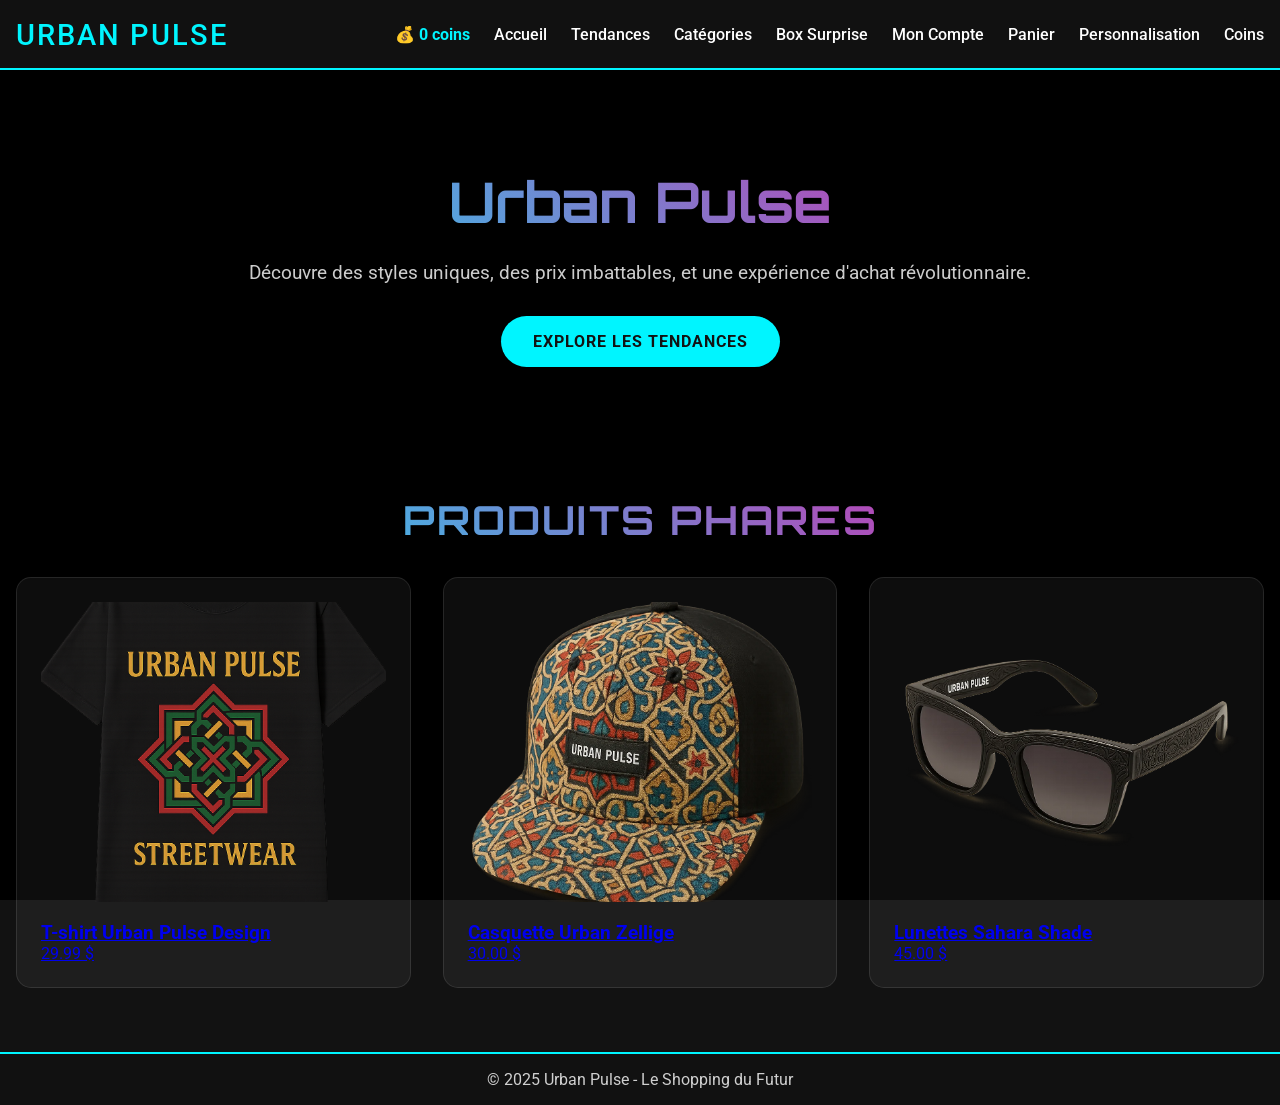
<file: shopping-site/index.html>
<!DOCTYPE html>
<html lang="fr">

<head>
  <meta charset="UTF-8">
  <meta name="viewport" content="width=device-width, initial-scale=1.0">
  <title>Urban Pulse - Le Shopping du Futur</title>
  <link rel="stylesheet" href="assets/css/global.css">
</head>

<body>
  <div class="stars"></div>
  <div class="twinkling"></div>
  <header></header>

  <main>
    <section id="hero">
      <h1>Urban Pulse</h1>
      <p>Découvre des styles uniques, des prix imbattables, et une expérience d'achat révolutionnaire.</p>
      <a class="cta-button" href="pages/trends.html">Explore les Tendances</a>
    </section>

    <section id="featured-products">
      <h2 class="section-title">Produits Phares</h2>
      <div class="product-grid">
        <a href="pages/product.html?id=1&category=tendances" class="product-card">
          <img alt="T-shirt Urban Pulse Design"
            src="clothes/20250503_1656_T-shirts Urban Pulse_simple_compose_01jtbywsbff2msb5gwaj99ygnj.png">
          <h3>T-shirt Urban Pulse Design</h3>
          <p>29.99 $</p>
        </a>
        <a href="pages/product.html?id=3&category=tendances" class="product-card">
          <img alt="Casquette Urban" src="clothes/CasquetteUrban.webp">
          <h3>Casquette Urban Zellige</h3>
          <p>30.00 $</p>
        </a>
        <a href="pages/product.html?id=4&category=tendances" class="product-card">
          <img alt="Lunettes Urban Shade" src="clothes/lunetteUrbanshade.webp">
          <h3>Lunettes Sahara Shade</h3>
          <p>45.00 $</p>
        </a>
      </div>
    </section>
  </main>

  <footer>
    <p>&copy; 2025 Urban Pulse - Le Shopping du Futur</p>
  </footer>

  <script src="assets/js/navbar.js"></script>
  <script src="assets/js/coins.js"></script>
</body>

</html>
</file>
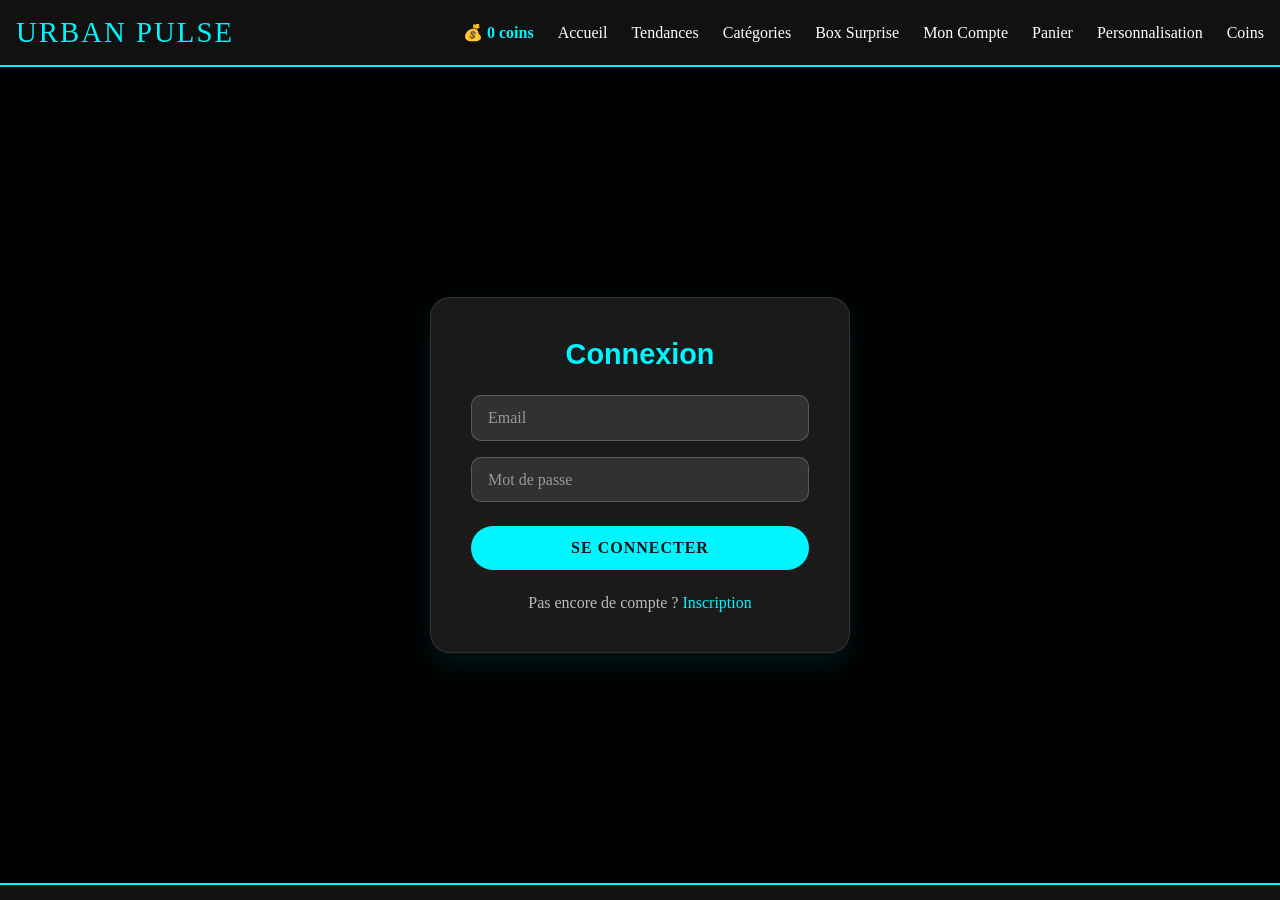
<file: shopping-site/pages/account.html>
<!DOCTYPE html>
<html lang="fr">

<head>
    <meta charset="UTF-8">
    <meta name="viewport" content="width=device-width, initial-scale=1.0">
    <title>Urban Pulse - Mon Compte</title>
    <link rel="stylesheet" href="../assets/css/global.css">
    <link rel="stylesheet" href="../assets/css/account.css">
</head>

<body>
    <div class="stars"></div>
    <div class="twinkling"></div>
    <header></header>

    <main>
        <h1 class="section-title">Mon Compte</h1>
        <div class="account-container">
            <div class="dashboard">
                <h2>Tableau de bord</h2>
                <ul>
                    <li><strong>Email :</strong> <span id="dashboard-email">Chargement...</span></li>
                    <li><strong>Coins :</strong> <span id="dashboard-coins">Chargement...</span></li>
                </ul>
            </div>

            <div class="account-info">
                <h2>Adresse de livraison</h2>
                <form id="address-form">
                    <input type="text" id="street" placeholder="Rue" required>
                    <input type="text" id="city" placeholder="Ville" required>
                    <input type="text" id="postal-code" placeholder="Code postal" required>
                    <input type="text" id="country" placeholder="Pays" required>
                    <button type="submit">Enregistrer</button>
                </form>
            </div>

            <button id="logout-btn">Se déconnecter</button>
        </div>
    </main>

    <footer>
        <p>&copy; 2025 Urban Pulse - Le Shopping du Futur</p>
    </footer>

    <script src="../assets/js/navbar.js"></script>
    <script src="../assets/js/coins.js"></script>
    <script>
        // Charger les informations de l'utilisateur
        function loadUserInfo() {
            fetch("../api/user/get.php")
                .then(res => res.json())
                .then(data => {
                    if (data.status === "success") {
                        const u = data.user;
                        document.getElementById("dashboard-email").textContent = u.email;
                        document.getElementById("dashboard-coins").textContent = u.coins + " coins";
                        if (u.street) document.getElementById("street").value = u.street;
                        if (u.city) document.getElementById("city").value = u.city;
                        if (u.postal_code) document.getElementById("postal-code").value = u.postal_code;
                        if (u.country) document.getElementById("country").value = u.country;
                        // Mettre à jour le header coins
                        Coins.updateDisplay(u.coins);
                    } else {
                        alert("Tu dois être connecté.");
                        window.location.href = "login.html";
                    }
                })
                .catch(error => {
                    console.error("Erreur:", error);
                    window.location.href = "login.html";
                });
        }

        loadUserInfo();

        // Enregistrer l'adresse
        document.getElementById("address-form").addEventListener("submit", async (e) => {
            e.preventDefault();
            const payload = {
                street: document.getElementById("street").value,
                city: document.getElementById("city").value,
                postal_code: document.getElementById("postal-code").value,
                country: document.getElementById("country").value,
            };

            try {
                const res = await fetch("../api/user/update-address.php", {
                    method: "POST",
                    headers: { "Content-Type": "application/json" },
                    body: JSON.stringify(payload),
                });

                const result = await res.json();
                if (result.status === "success") {
                    alert("Adresse enregistrée !");
                } else {
                    alert("Erreur : " + result.message);
                }
            } catch (error) {
                console.error("Erreur:", error);
                alert("Erreur lors de la sauvegarde de l'adresse.");
            }
        });

        // Déconnexion
        document.getElementById("logout-btn").addEventListener("click", () => {
            fetch("../api/auth/logout.php").then(() => {
                window.location.href = "login.html";
            });
        });
    </script>
</body>

</html>
</file>
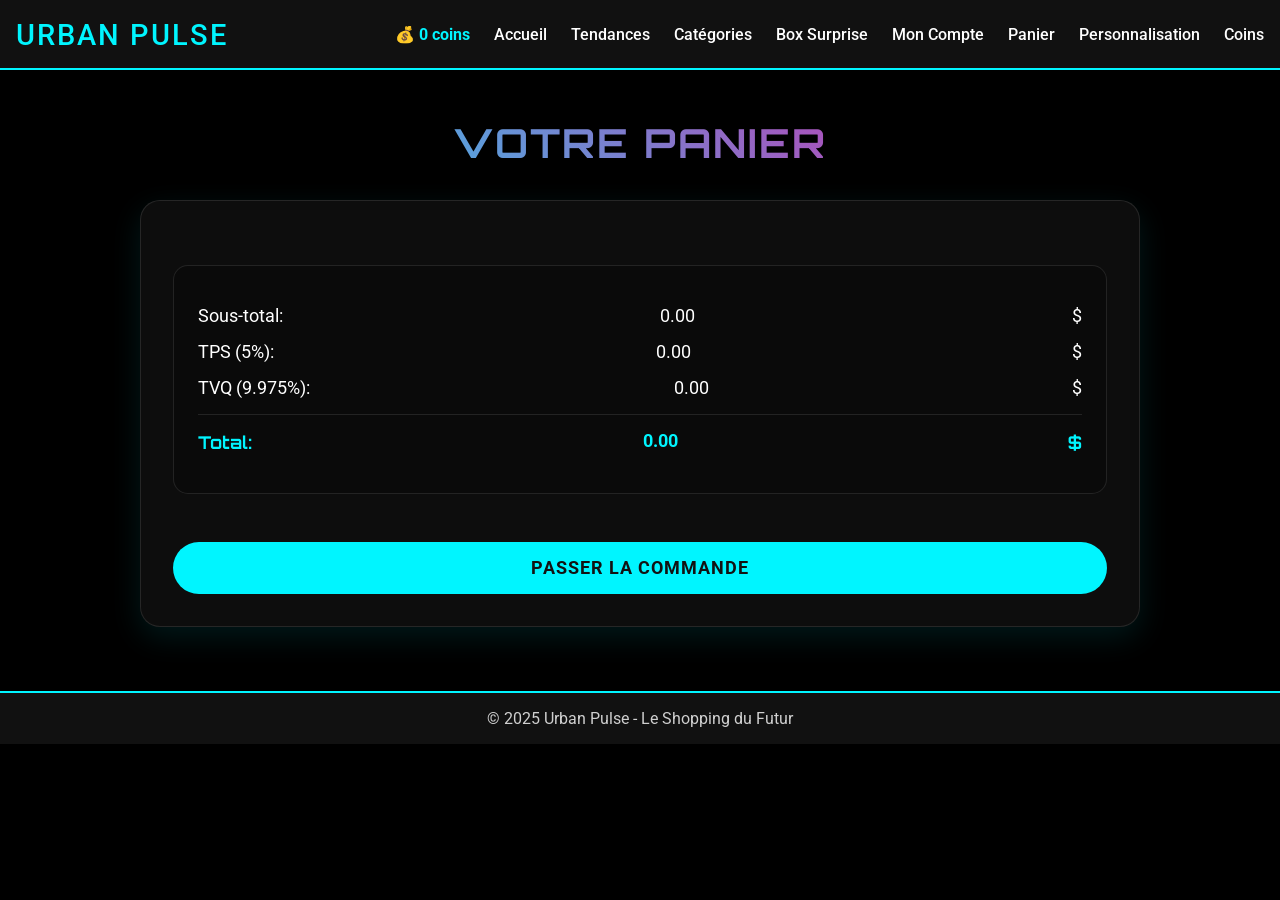
<file: shopping-site/pages/cart.html>
<!DOCTYPE html>
<html lang="fr">

<head>
    <meta charset="UTF-8">
    <meta name="viewport" content="width=device-width, initial-scale=1.0">
    <title>Urban Pulse - Panier</title>
    <link rel="stylesheet" href="../assets/css/global.css">
    <link rel="stylesheet" href="../assets/css/cart.css">
</head>

<body>
    <div class="stars"></div>
    <div class="twinkling"></div>
    <header></header>

    <main>
        <h1 class="section-title">Votre Panier</h1>
        <div id="cart-container">
            <div id="cart-items"></div>
            <div id="cart-summary">
                <p>Sous-total: <span id="subtotal">0.00</span> $</p>
                <p>TPS (5%): <span id="tps">0.00</span> $</p>
                <p>TVQ (9.975%): <span id="tvq">0.00</span> $</p>
                <p>Total: <span id="total">0.00</span> $</p>
            </div>
            <button id="checkout-btn">Passer la commande</button>
        </div>
    </main>

    <footer>
        <p>&copy; 2025 Urban Pulse - Le Shopping du Futur</p>
    </footer>

    <script src="../assets/js/navbar.js"></script>
    <script src="../assets/js/coins.js"></script>
    <script>
        function chargerPanier() {
            fetch("../api/cart/get.php")
                .then(res => res.json())
                .then(data => {
                    if (data.status === "success") {
                        const cartDiv = document.getElementById("cart-items");
                        let total = 0;
                        cartDiv.innerHTML = "";

                        if (data.items.length === 0) {
                            cartDiv.innerHTML = '<p class="empty-cart">Votre panier est vide</p>';
                            return;
                        }

                        data.items.forEach(item => {
                            const ligne = document.createElement("div");
                            ligne.classList.add("cart-item");
                            ligne.innerHTML = `<strong>${item.name}</strong> <span>${item.price.toFixed(2)} $ x ${item.quantity}</span>`;
                            cartDiv.appendChild(ligne);
                            total += item.price * item.quantity;
                        });

                        const tps = total * 0.05;
                        const tvq = total * 0.09975;
                        document.getElementById("subtotal").textContent = total.toFixed(2);
                        document.getElementById("tps").textContent = tps.toFixed(2);
                        document.getElementById("tvq").textContent = tvq.toFixed(2);
                        document.getElementById("total").textContent = (total + tps + tvq).toFixed(2);
                    }
                })
                .catch(error => {
                    console.error("Erreur chargement panier:", error);
                });
        }

        chargerPanier();

        document.getElementById("checkout-btn").addEventListener("click", async () => {
            try {
                const res = await fetch("../api/orders/validate.php", {
                    method: "POST",
                    headers: { "Content-Type": "application/json" }
                });

                const data = await res.json();

                if (data.status === "success") {
                    document.getElementById("cart-items").innerHTML = "";
                    document.getElementById("subtotal").textContent = "0.00";
                    document.getElementById("tps").textContent = "0.00";
                    document.getElementById("tvq").textContent = "0.00";
                    document.getElementById("total").textContent = "0.00";

                    // Mettre à jour les coins (cashback)
                    Coins.forceRefresh();

                    alert("Commande validée avec succès ! Vous avez reçu des coins de cashback.");
                    window.location.href = "../index.html";
                } else {
                    alert("Erreur : " + data.message);
                }
            } catch (error) {
                console.error("Erreur lors de la validation:", error);
                alert("Une erreur est survenue lors de la validation de la commande.");
            }
        });
    </script>
</body>

</html>
</file>
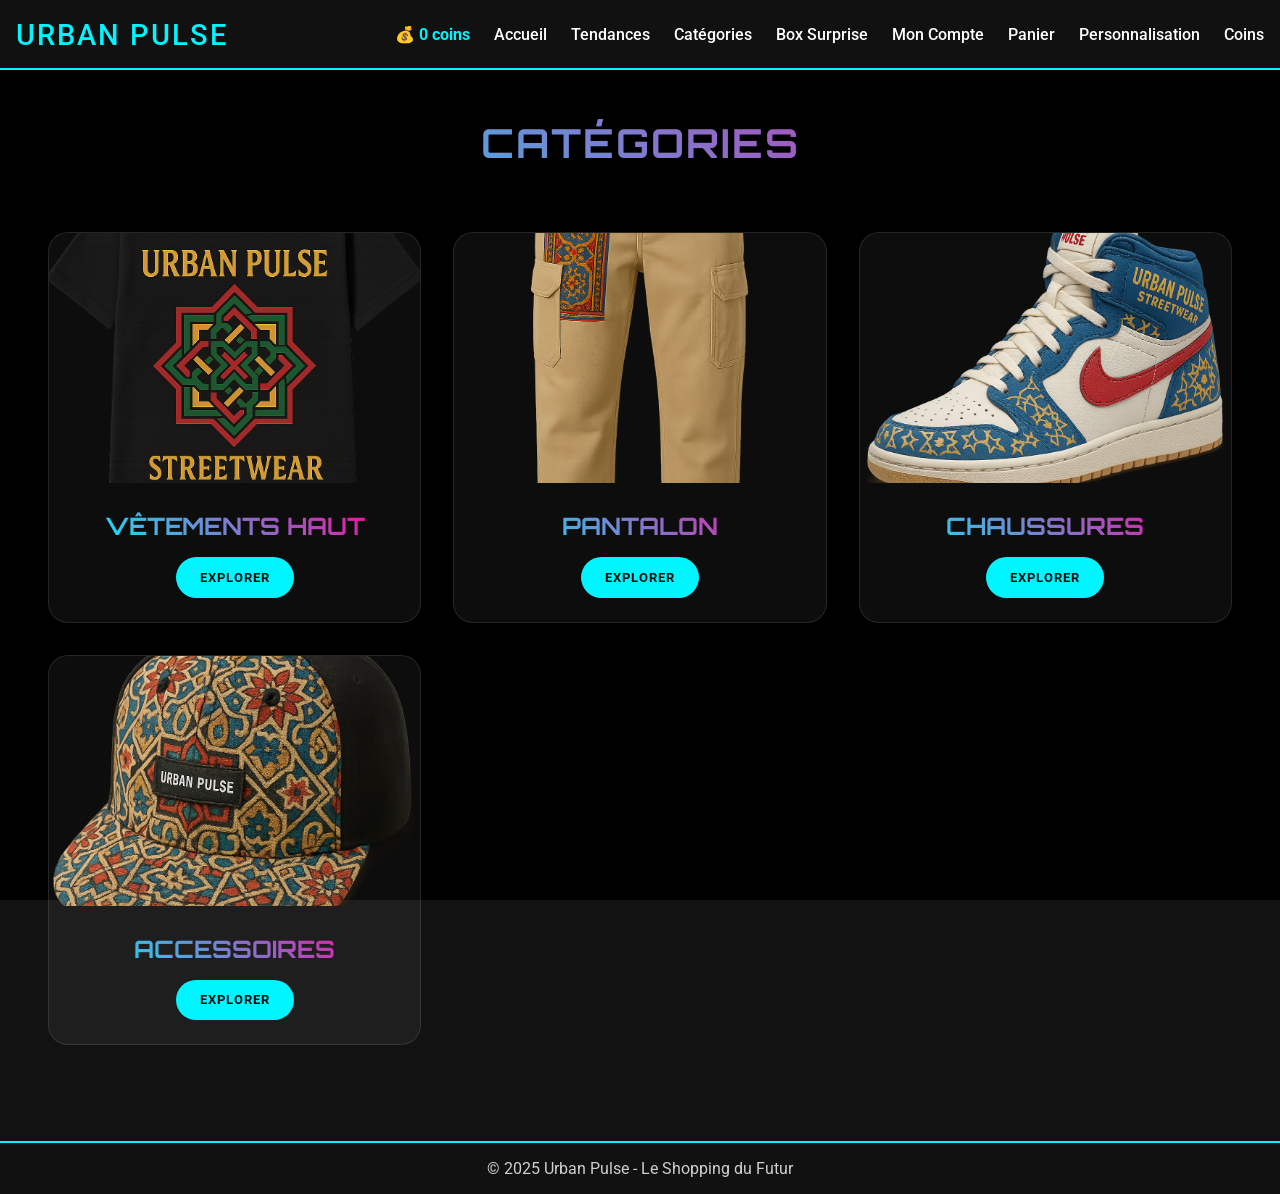
<file: shopping-site/pages/categories.html>
<!DOCTYPE html>
<html lang="fr">

<head>
    <meta charset="UTF-8">
    <meta name="viewport" content="width=device-width, initial-scale=1.0">
    <title>Urban Pulse - Catégories</title>
    <link rel="stylesheet" href="../assets/css/global.css">
    <link rel="stylesheet" href="../assets/css/categories.css">
</head>

<body>
    <div class="stars"></div>
    <div class="twinkling"></div>
    <header></header>

    <main>
        <h1 class="section-title">Catégories</h1>
        <div class="categories-grid" id="categoryGrid"></div>
    </main>

    <footer>
        <p>&copy; 2025 Urban Pulse - Le Shopping du Futur</p>
    </footer>

    <script src="../assets/js/navbar.js"></script>
    <script src="../assets/js/coins.js"></script>
    <script src="../assets/js/categories.js"></script>
</body>

</html>
</file>
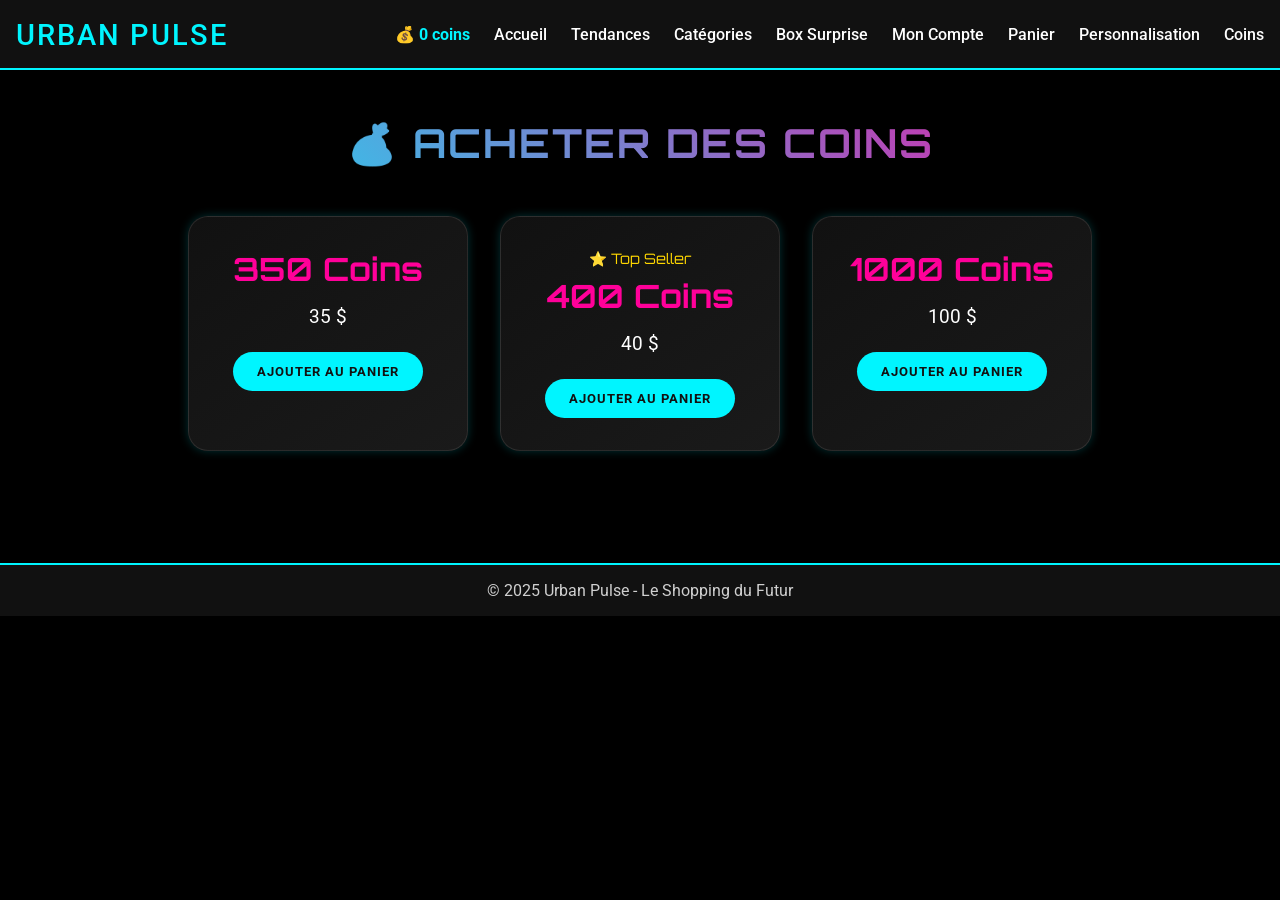
<file: shopping-site/pages/coins.html>
<!DOCTYPE html>
<html lang="fr">

<head>
    <meta charset="UTF-8">
    <meta name="viewport" content="width=device-width, initial-scale=1.0">
    <title>Urban Pulse - Acheter des Coins</title>
    <link rel="stylesheet" href="../assets/css/global.css">
    <link rel="stylesheet" href="../assets/css/coins.css">
</head>

<body>
    <div class="stars"></div>
    <div class="twinkling"></div>
    <header></header>

    <main>
        <h1 class="section-title">💰 Acheter des Coins</h1>

        <div class="coins-container">
            <div class="coin-card">
                <h2>350 Coins</h2>
                <p>35 $</p>
                <button onclick="ajouterAuPanier(350, 35)">Ajouter au panier</button>
            </div>

            <div class="coin-card">
                <div class="badge">⭐ Top Seller</div>
                <h2>400 Coins</h2>
                <p>40 $</p>
                <button onclick="ajouterAuPanier(400, 40)">Ajouter au panier</button>
            </div>

            <div class="coin-card">
                <h2>1000 Coins</h2>
                <p>100 $</p>
                <button onclick="ajouterAuPanier(1000, 100)">Ajouter au panier</button>
            </div>
        </div>

        <!-- Notification -->
        <div id="notif" class="notification"></div>
    </main>

    <footer>
        <p>&copy; 2025 Urban Pulse - Le Shopping du Futur</p>
    </footer>

    <script src="../assets/js/navbar.js"></script>
    <script src="../assets/js/coins.js"></script>
    <script>
        function showNotification(message, type) {
            const notif = document.getElementById("notif");
            notif.textContent = message;
            notif.className = "notification " + (type || "success") + " show";
            setTimeout(() => {
                notif.className = "notification";
            }, 2500);
        }

        function ajouterAuPanier(quantite, prix) {
            fetch("../api/cart/add.php", {
                method: "POST",
                headers: { "Content-Type": "application/json" },
                body: JSON.stringify({
                    name: quantite + " Coins",
                    price: prix,
                    quantity: 1,
                }),
            })
                .then((res) => res.json())
                .then((data) => {
                    if (data.status === "success") {
                        showNotification(`${quantite} coins ajoutés au panier ✅`, "success");
                    } else {
                        showNotification("Erreur : " + data.message, "error");
                    }
                })
                .catch((err) => {
                    showNotification("Erreur de connexion au serveur.", "error");
                });
        }
    </script>
</body>

</html>
</file>
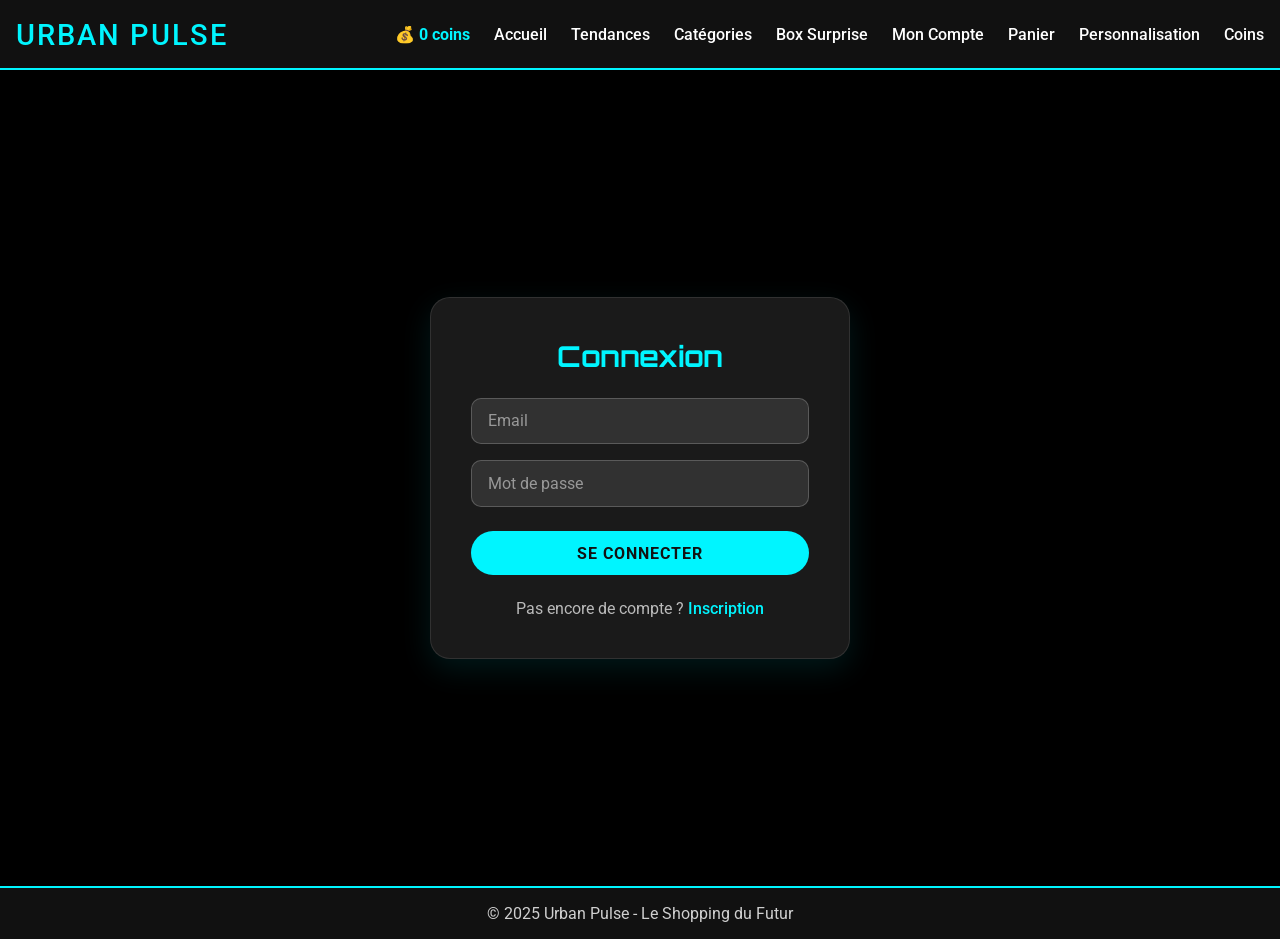
<file: shopping-site/pages/login.html>
<!DOCTYPE html>
<html lang="fr">

<head>
    <meta charset="UTF-8">
    <meta name="viewport" content="width=device-width, initial-scale=1.0">
    <title>Connexion - Urban Pulse</title>
    <link rel="stylesheet" href="../assets/css/global.css">
    <link rel="stylesheet" href="../assets/css/login.css">
</head>

<body>
    <div class="stars"></div>
    <div class="twinkling"></div>
    <header></header>

    <main class="auth-page">
        <div class="form-container">
            <h2>Connexion</h2>
            <form id="login-form">
                <input type="email" id="email" placeholder="Email" required>
                <input type="password" id="password" placeholder="Mot de passe" required>
                <button type="submit">Se connecter</button>
            </form>
            <p>Pas encore de compte ? <a href="register.html">Inscription</a></p>
        </div>
    </main>

    <footer>
        <p>&copy; 2025 Urban Pulse - Le Shopping du Futur</p>
    </footer>

    <script src="../assets/js/navbar.js"></script>
    <script src="../assets/js/coins.js"></script>
    <script>
        document.getElementById("login-form").addEventListener("submit", async function (e) {
            e.preventDefault();
            const email = document.getElementById("email").value;
            const password = document.getElementById("password").value;

            try {
                const res = await fetch("../api/auth/login.php", {
                    method: "POST",
                    headers: { "Content-Type": "application/json" },
                    body: JSON.stringify({ email, password })
                });

                const data = await res.json();

                if (data.status === "success") {
                    alert("Connexion réussie !");
                    window.location.href = "account.html";
                } else {
                    alert(data.message || "Erreur de connexion.");
                }
            } catch (error) {
                console.error("Erreur:", error);
                alert("Erreur de connexion au serveur.");
            }
        });
    </script>
</body>

</html>
</file>
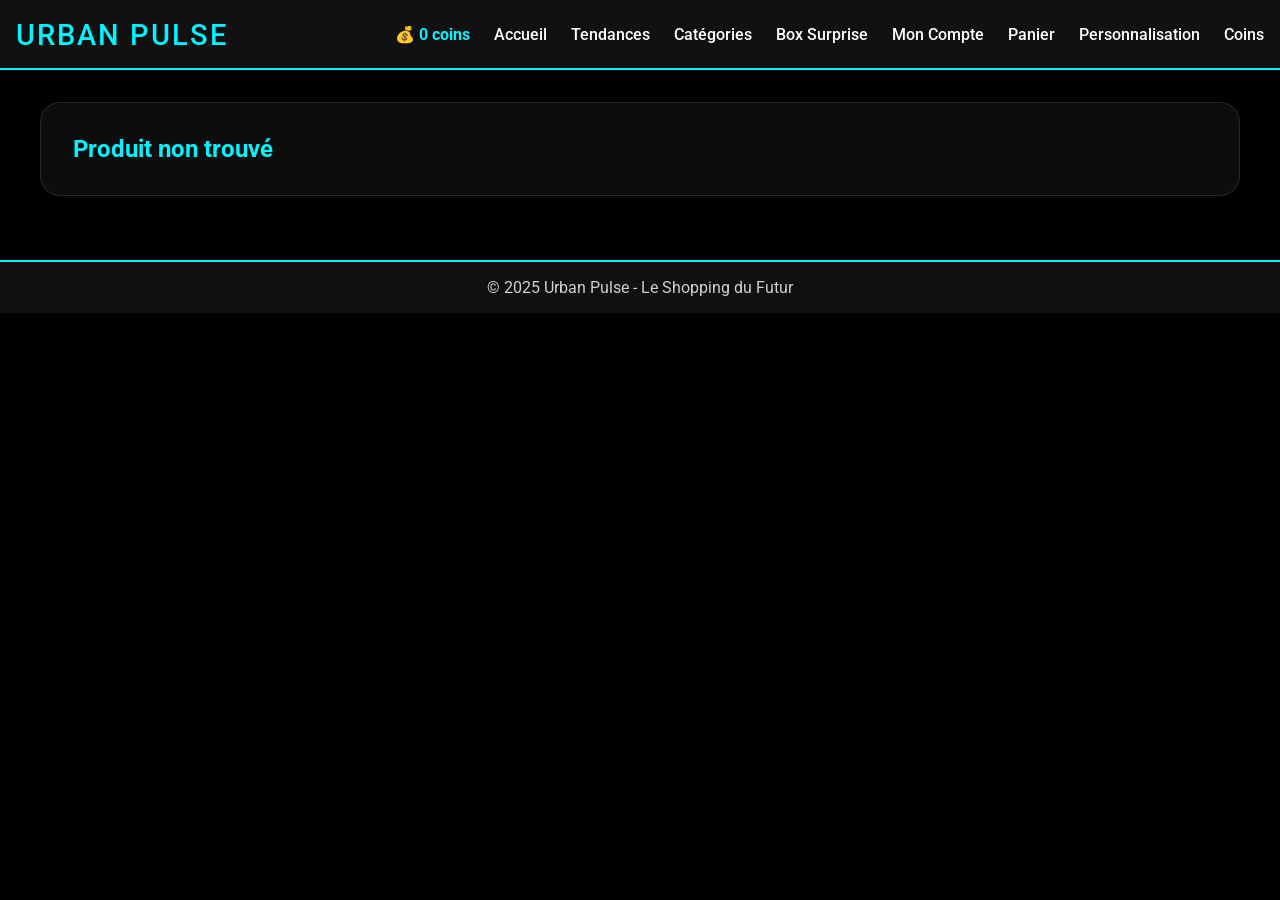
<file: shopping-site/pages/product.html>
<!DOCTYPE html>
<html lang="fr">

<head>
    <meta charset="UTF-8">
    <meta name="viewport" content="width=device-width, initial-scale=1.0">
    <title>Urban Pulse - Détails du Produit</title>
    <link rel="stylesheet" href="../assets/css/global.css">
    <link rel="stylesheet" href="../assets/css/product.css">
</head>

<body>
    <div class="stars"></div>
    <div class="twinkling"></div>
    <header></header>

    <main>
        <div class="product-container" id="productContainer">
            <!-- Le contenu sera chargé dynamiquement par JavaScript -->
        </div>
    </main>

    <footer>
        <p>&copy; 2025 Urban Pulse - Le Shopping du Futur</p>
    </footer>

    <script src="../assets/js/navbar.js"></script>
    <script src="../assets/js/coins.js"></script>
    <script src="../assets/js/produit.js"></script>
</body>

</html>
</file>
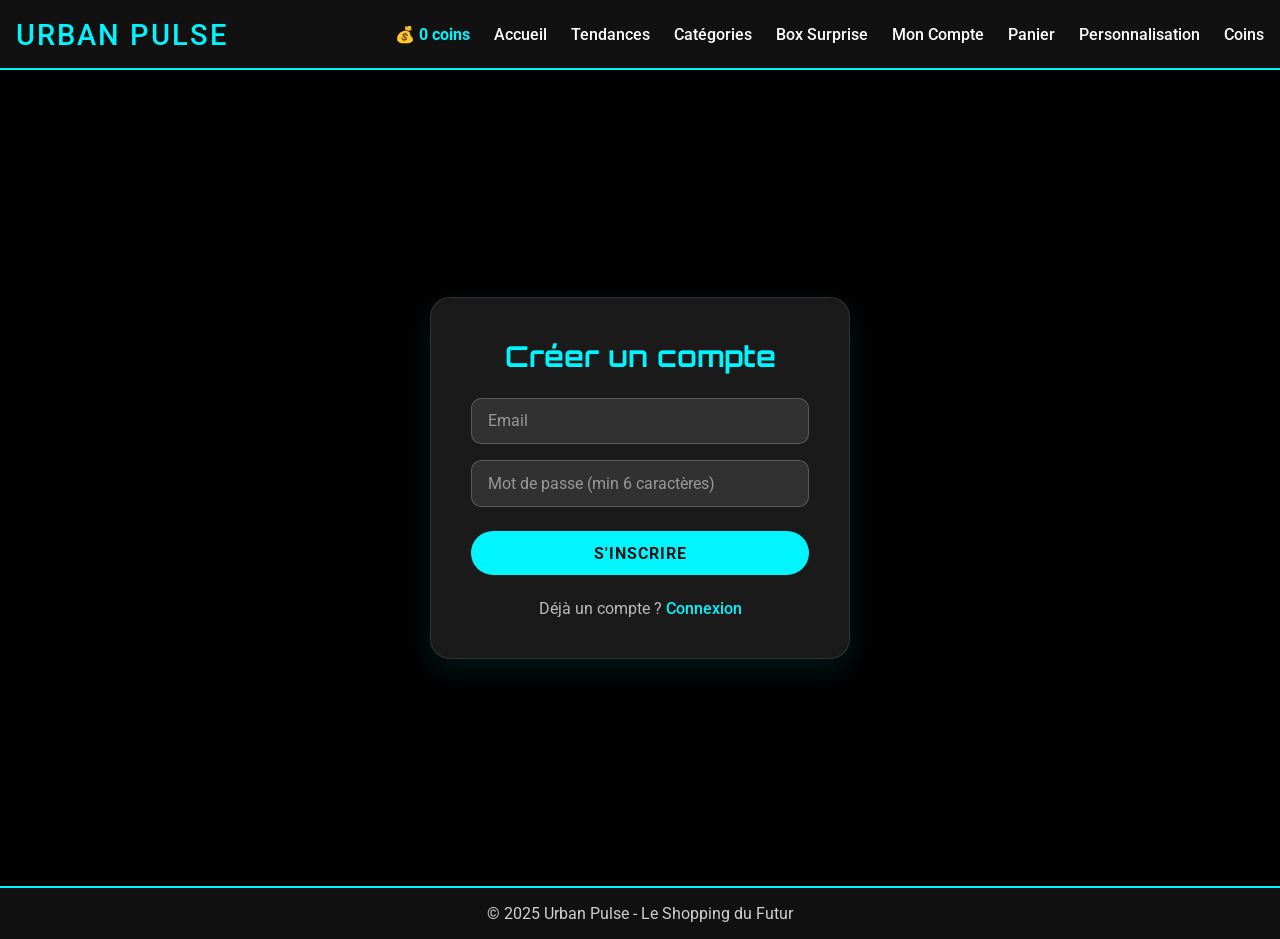
<file: shopping-site/pages/register.html>
<!DOCTYPE html>
<html lang="fr">

<head>
    <meta charset="UTF-8">
    <meta name="viewport" content="width=device-width, initial-scale=1.0">
    <title>Inscription - Urban Pulse</title>
    <link rel="stylesheet" href="../assets/css/global.css">
    <link rel="stylesheet" href="../assets/css/login.css">
</head>

<body>
    <div class="stars"></div>
    <div class="twinkling"></div>
    <header></header>

    <main class="auth-page">
        <div class="form-container">
            <h2>Créer un compte</h2>
            <form id="signup-form">
                <input type="email" id="signup-email" placeholder="Email" required>
                <input type="password" id="signup-password" placeholder="Mot de passe (min 6 caractères)" required
                    minlength="6">
                <button type="submit">S'inscrire</button>
            </form>
            <p>Déjà un compte ? <a href="login.html">Connexion</a></p>
        </div>
    </main>

    <footer>
        <p>&copy; 2025 Urban Pulse - Le Shopping du Futur</p>
    </footer>

    <script src="../assets/js/navbar.js"></script>
    <script src="../assets/js/coins.js"></script>
    <script>
        document.getElementById("signup-form").addEventListener("submit", async function (e) {
            e.preventDefault();
            const email = document.getElementById("signup-email").value;
            const password = document.getElementById("signup-password").value;

            if (password.length < 6) {
                alert("Le mot de passe doit contenir au moins 6 caractères.");
                return;
            }

            try {
                const res = await fetch("../api/auth/register.php", {
                    method: "POST",
                    headers: { "Content-Type": "application/json" },
                    body: JSON.stringify({ email, password })
                });

                const data = await res.json();

                if (data.status === "success") {
                    alert("Inscription réussie ! Vous pouvez maintenant vous connecter.");
                    window.location.href = "login.html";
                } else {
                    alert(data.message || "Erreur lors de l'inscription.");
                }
            } catch (error) {
                console.error("Erreur:", error);
                alert("Erreur de connexion au serveur.");
            }
        });
    </script>
</body>

</html>
</file>
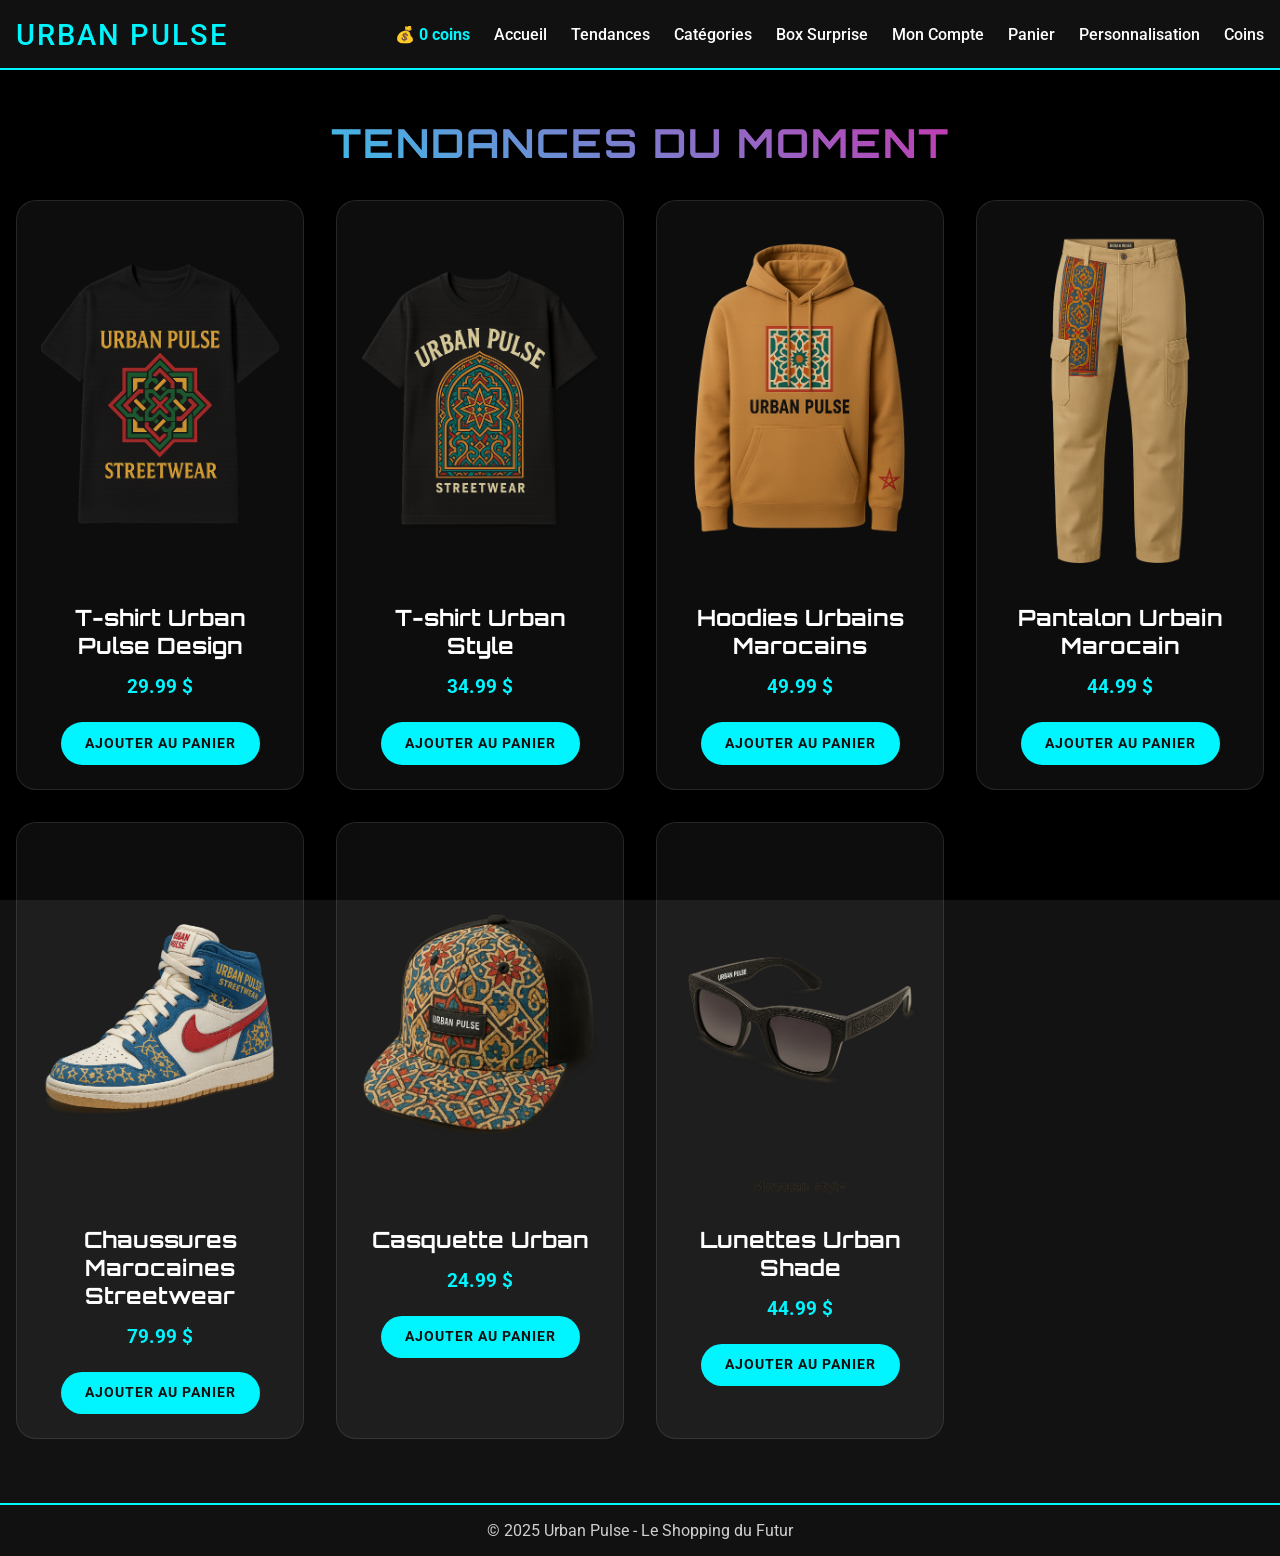
<file: shopping-site/pages/trends.html>
<!DOCTYPE html>
<html lang="fr">

<head>
    <meta charset="UTF-8">
    <meta name="viewport" content="width=device-width, initial-scale=1.0">
    <title>Urban Pulse - Tendances</title>
    <link rel="stylesheet" href="../assets/css/global.css">
    <link rel="stylesheet" href="../assets/css/trends.css">
</head>

<body>
    <div class="stars"></div>
    <div class="twinkling"></div>
    <header></header>

    <main>
        <h1 class="section-title">Tendances du Moment</h1>
        <div class="trending-grid" id="trendingGrid"></div>
    </main>

    <footer>
        <p>&copy; 2025 Urban Pulse - Le Shopping du Futur</p>
    </footer>

    <script src="../assets/js/navbar.js"></script>
    <script src="../assets/js/coins.js"></script>
    <script src="../assets/js/tendances.js"></script>
</body>

</html>
</file>
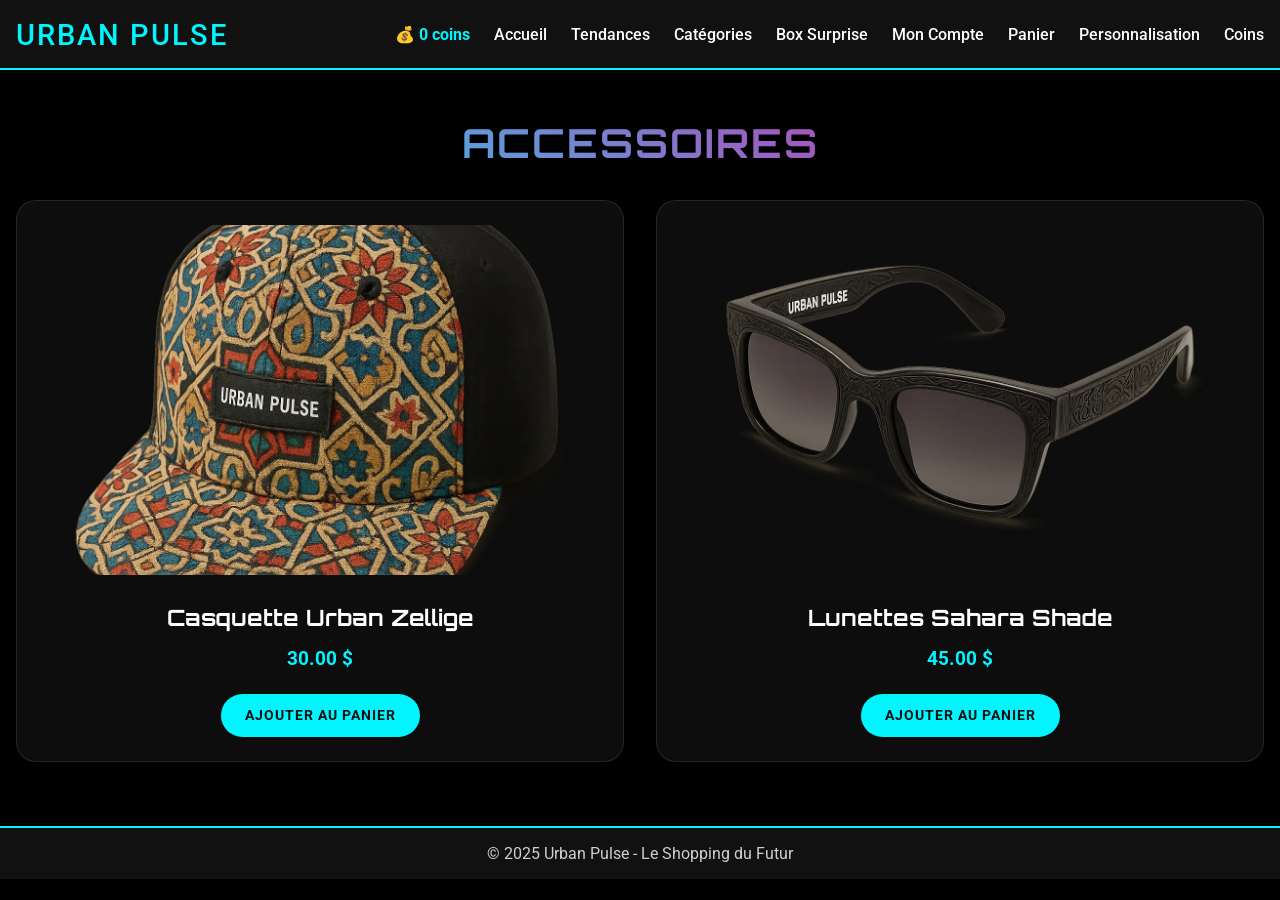
<file: shopping-site/pages/categories/accessoires.html>
<!DOCTYPE html>
<html lang="fr">

<head>
    <meta charset="UTF-8">
    <meta name="viewport" content="width=device-width, initial-scale=1.0">
    <title>Urban Pulse - Accessoires</title>
    <link rel="stylesheet" href="../../assets/css/global.css">
    <link rel="stylesheet" href="../../assets/css/trends.css">
    <link rel="stylesheet" href="../../assets/css/product.css">
</head>

<body>
    <div class="stars"></div>
    <div class="twinkling"></div>
    <header></header>

    <main>
        <h1 class="section-title">Accessoires</h1>
        <div class="products-grid trending-grid" id="productsGrid"></div>
    </main>

    <footer>
        <p>&copy; 2025 Urban Pulse - Le Shopping du Futur</p>
    </footer>

    <script src="../../assets/js/navbar.js"></script>
    <script src="../../assets/js/coins.js"></script>
    <script src="../../assets/js/category-display.js"></script>
    <script src="../../assets/js/category-accessoires.js"></script>
</body>

</html>
</file>
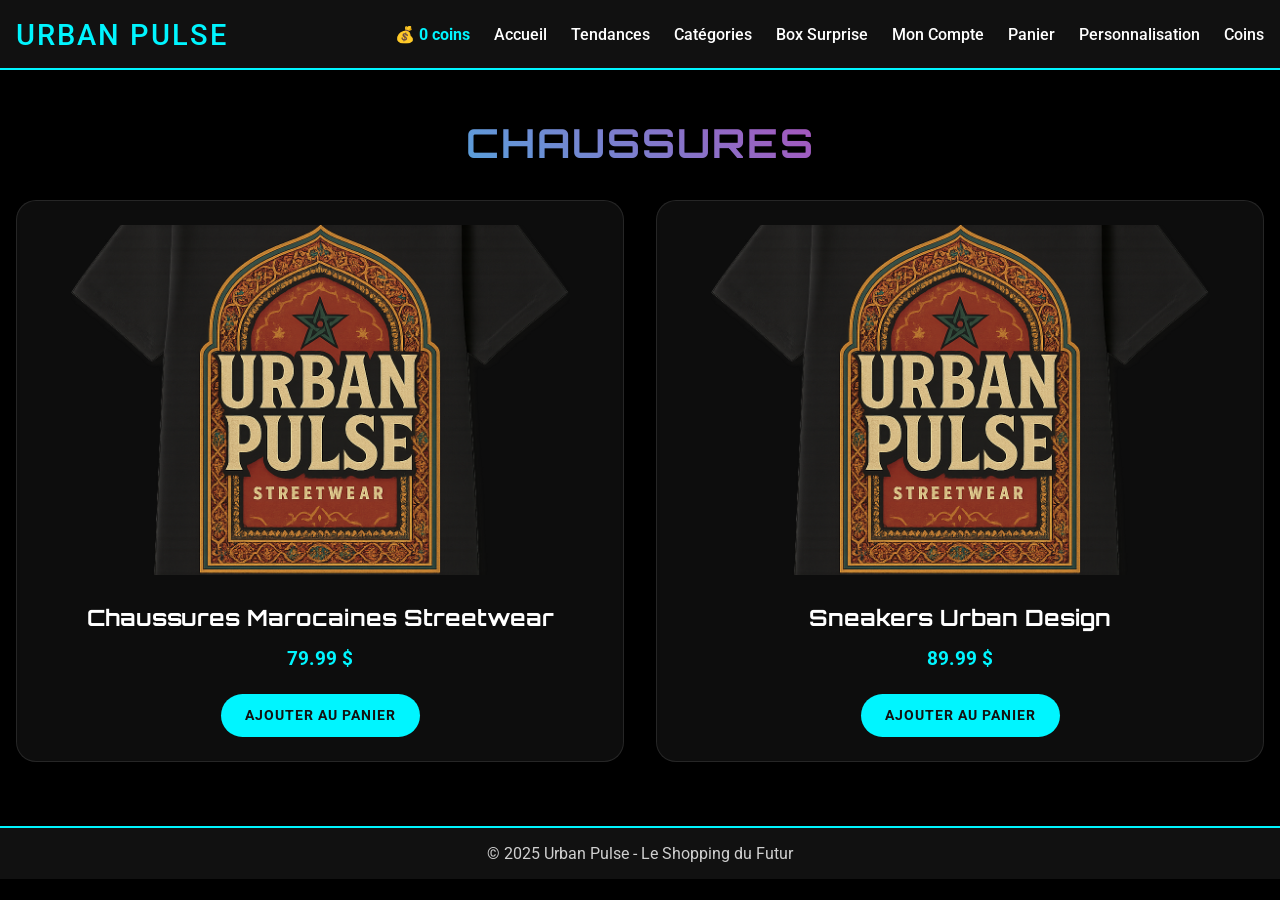
<file: shopping-site/pages/categories/chaussures.html>
<!DOCTYPE html>
<html lang="fr">

<head>
    <meta charset="UTF-8">
    <meta name="viewport" content="width=device-width, initial-scale=1.0">
    <title>Urban Pulse - Chaussures</title>
    <link rel="stylesheet" href="../../assets/css/global.css">
    <link rel="stylesheet" href="../../assets/css/trends.css">
    <link rel="stylesheet" href="../../assets/css/product.css">
</head>

<body>
    <div class="stars"></div>
    <div class="twinkling"></div>
    <header></header>

    <main>
        <h1 class="section-title">Chaussures</h1>
        <div class="products-grid trending-grid" id="productsGrid"></div>
    </main>

    <footer>
        <p>&copy; 2025 Urban Pulse - Le Shopping du Futur</p>
    </footer>

    <script src="../../assets/js/navbar.js"></script>
    <script src="../../assets/js/coins.js"></script>
    <script src="../../assets/js/category-display.js"></script>
    <script src="../../assets/js/category-chaussures.js"></script>
</body>

</html>
</file>
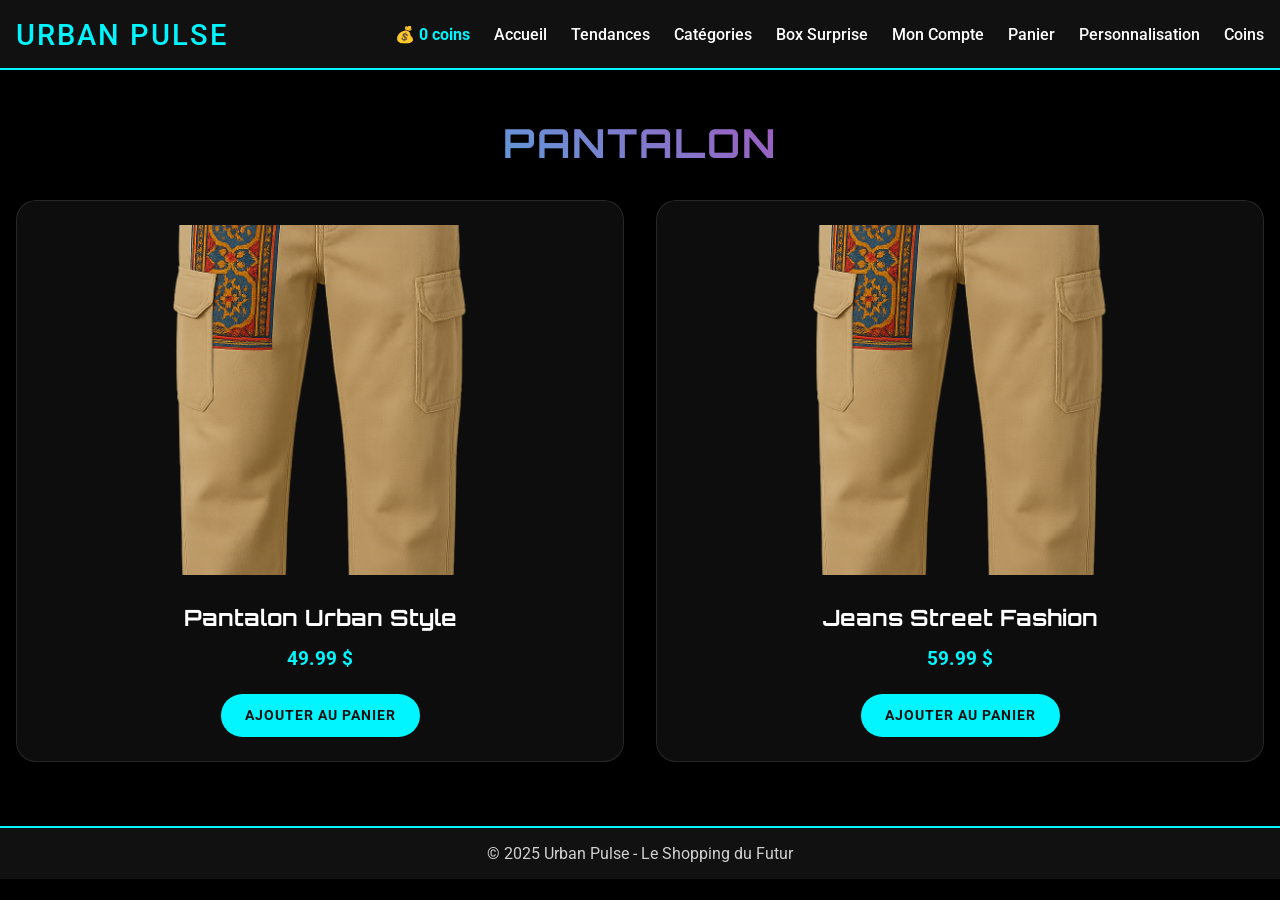
<file: shopping-site/pages/categories/pantalon.html>
<!DOCTYPE html>
<html lang="fr">

<head>
    <meta charset="UTF-8">
    <meta name="viewport" content="width=device-width, initial-scale=1.0">
    <title>Urban Pulse - Pantalon</title>
    <link rel="stylesheet" href="../../assets/css/global.css">
    <link rel="stylesheet" href="../../assets/css/trends.css">
    <link rel="stylesheet" href="../../assets/css/product.css">
</head>

<body>
    <div class="stars"></div>
    <div class="twinkling"></div>
    <header></header>

    <main>
        <h1 class="section-title">Pantalon</h1>
        <div class="products-grid trending-grid" id="productsGrid"></div>
    </main>

    <footer>
        <p>&copy; 2025 Urban Pulse - Le Shopping du Futur</p>
    </footer>

    <script src="../../assets/js/navbar.js"></script>
    <script src="../../assets/js/coins.js"></script>
    <script src="../../assets/js/category-display.js"></script>
    <script src="../../assets/js/category-pantalon.js"></script>
</body>

</html>
</file>
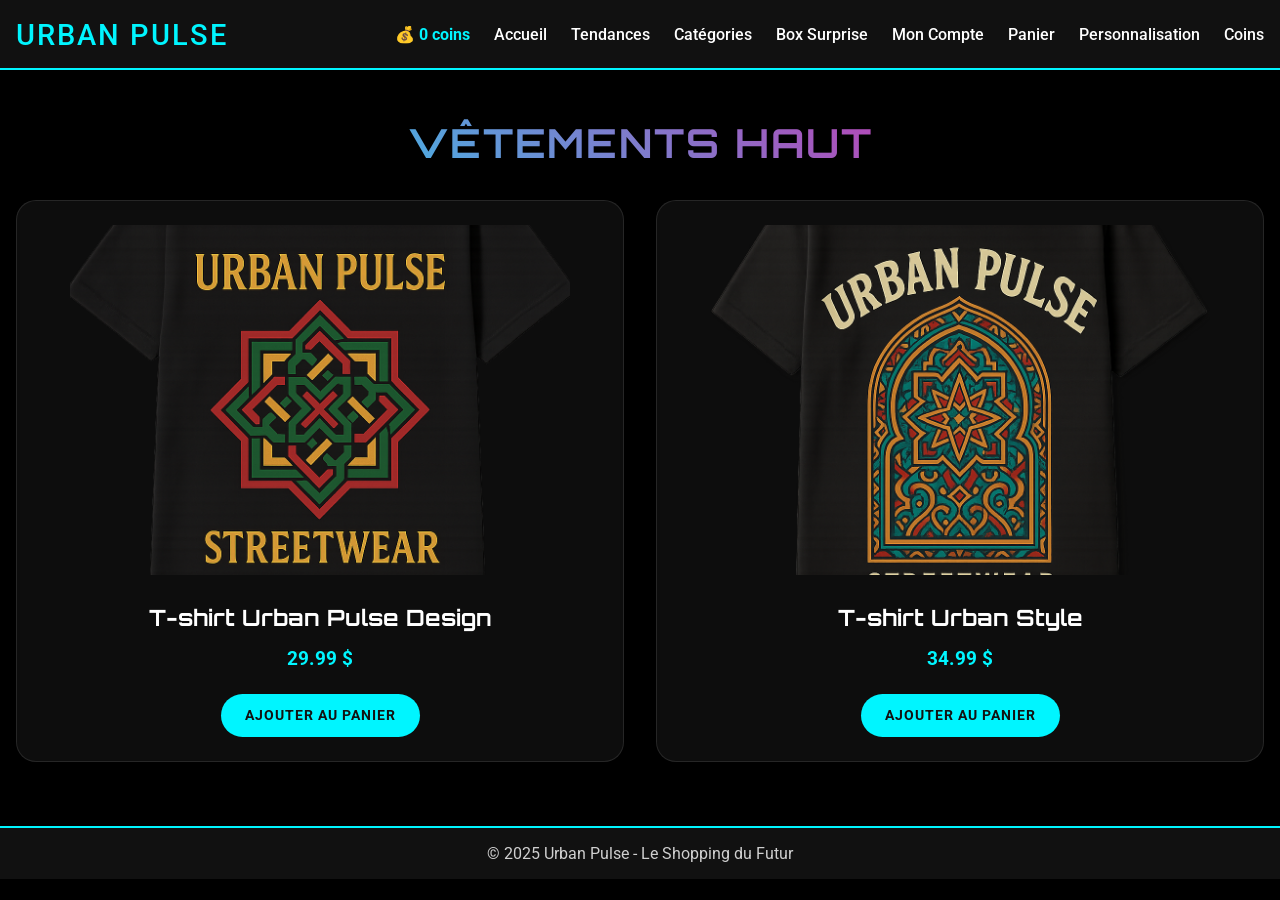
<file: shopping-site/pages/categories/vetements-haut.html>
<!DOCTYPE html>
<html lang="fr">

<head>
    <meta charset="UTF-8">
    <meta name="viewport" content="width=device-width, initial-scale=1.0">
    <title>Urban Pulse - Vêtements Haut</title>
    <link rel="stylesheet" href="../../assets/css/global.css">
    <link rel="stylesheet" href="../../assets/css/trends.css">
    <link rel="stylesheet" href="../../assets/css/product.css">
</head>

<body>
    <div class="stars"></div>
    <div class="twinkling"></div>
    <header></header>

    <main>
        <h1 class="section-title">Vêtements Haut</h1>
        <div class="products-grid trending-grid" id="productsGrid"></div>
    </main>

    <footer>
        <p>&copy; 2025 Urban Pulse - Le Shopping du Futur</p>
    </footer>

    <script src="../../assets/js/navbar.js"></script>
    <script src="../../assets/js/coins.js"></script>
    <script src="../../assets/js/category-display.js"></script>
    <script src="../../assets/js/category-vetements-haut.js"></script>
</body>

</html>
</file>
<file: shopping-site/assets/css/global.css>
/* =====================================================
   Urban Pulse - Styles Globales
   ===================================================== */

@import url("https://fonts.googleapis.com/css2?family=Orbitron:wght@400;700&family=Roboto:wght@300;400;700&display=swap");

:root {
  --primary: #00f5ff;
  --secondary: #ff0099;
  --dark: #121212;
  --light: #ffffff;
  --gray: #333333;
  --accent: #ffd700;
}

* {
  margin: 0;
  padding: 0;
  box-sizing: border-box;
  font-family: "Roboto", "Georgia", serif;
}

body {
  background: var(--dark);
  color: var(--light);
  height: auto;
  overflow-x: hidden;
}

/* ---- Animation de fond ---- */
.stars,
.twinkling {
  position: fixed;
  top: 0;
  left: 0;
  width: 100%;
  height: 100%;
  z-index: -1;
}

.stars {
  background: #000 url("https://i.imgur.com/YKY28eT.png") repeat top center;
  z-index: -2;
}

.twinkling {
  background: transparent url("https://i.imgur.com/XYMF4ca.png") repeat top
    center;
  animation: move-twinkle 200s linear infinite;
  opacity: 0.3;
  z-index: -1;
}

@keyframes move-twinkle {
  from {
    background-position: 0 0;
  }
  to {
    background-position: -10000px 5000px;
  }
}

/* ---- Navigation ---- */
header {
  background: rgba(18, 18, 18, 0.95);
  backdrop-filter: blur(10px);
  border-bottom: 2px solid var(--primary);
  position: sticky;
  top: 0;
  z-index: 100;
}

nav {
  max-width: 1400px;
  margin: 0 auto;
  padding: 1rem;
  display: flex;
  align-items: center;
}

.logo {
  font-family: "Orbitron", sans-serif;
  font-size: 1.8rem;
  font-weight: 700;
  color: var(--primary);
  text-transform: uppercase;
  letter-spacing: 2px;
  margin-right: 2rem;
  text-decoration: none;
}

.logo a {
  color: inherit;
  text-decoration: none;
}

nav ul {
  display: flex;
  list-style: none;
  gap: 1.5rem;
  align-items: center;
  margin-left: auto;
}

nav a {
  color: var(--light);
  text-decoration: none;
  font-weight: 500;
  transition: color 0.3s;
  position: relative;
}

nav a:hover {
  color: var(--primary);
}

nav a::after {
  content: "";
  position: absolute;
  bottom: -5px;
  left: 0;
  width: 0;
  height: 2px;
  background: var(--primary);
  transition: width 0.3s;
}

nav a:hover::after {
  width: 100%;
}

.nav-coins {
  color: var(--primary);
  font-weight: bold;
}

/* ---- Sections principales ---- */
main {
  max-width: 1400px;
  margin: 2rem auto;
  padding: 0 1rem;
}

/* ---- Hero Section ---- */
#hero {
  text-align: center;
  padding: 4rem 1rem;
  margin-bottom: 4rem;
}

#hero h1 {
  font-family: "Orbitron", sans-serif;
  font-size: 3.5rem;
  margin-bottom: 1.5rem;
  background: linear-gradient(45deg, var(--primary), var(--secondary));
  -webkit-background-clip: text;
  -webkit-text-fill-color: transparent;
}

#hero p {
  font-size: 1.2rem;
  margin-bottom: 2rem;
  color: #ccc;
}

.cta-button {
  display: inline-block;
  padding: 1rem 2rem;
  background: var(--primary);
  color: var(--dark);
  text-decoration: none;
  border-radius: 30px;
  font-weight: bold;
  text-transform: uppercase;
  letter-spacing: 1px;
  transition:
    transform 0.3s,
    box-shadow 0.3s;
}

.cta-button:hover {
  transform: translateY(-3px);
  box-shadow: 0 10px 20px rgba(0, 245, 255, 0.3);
}

/* ---- Section Title (reutilizable) ---- */
.section-title {
  text-align: center;
  font-family: "Orbitron", sans-serif;
  font-size: 2.5rem;
  margin: 3rem 0 2rem;
  background: linear-gradient(45deg, var(--primary), var(--secondary));
  -webkit-background-clip: text;
  -webkit-text-fill-color: transparent;
  text-transform: uppercase;
  letter-spacing: 2px;
}

/* ---- Grilles de produits ---- */
.product-grid,
.trending-grid,
.category-grid {
  display: grid;
  grid-template-columns: repeat(auto-fit, minmax(280px, 1fr));
  gap: 2rem;
  margin-top: 2rem;
}

.product-card img,
.item-card img,
.category-card img {
  width: 100%;
  height: 300px;
  object-fit: cover;
  border-radius: 8px;
  margin-bottom: 1rem;
}

.product-card,
.item-card,
.category-card {
  background: rgba(255, 255, 255, 0.05);
  border-radius: 15px;
  padding: 1.5rem;
  transition:
    transform 0.3s,
    box-shadow 0.3s;
  border: 1px solid rgba(255, 255, 255, 0.1);
  cursor: pointer;
}

.product-card:hover,
.item-card:hover,
.category-card:hover {
  transform: translateY(-5px);
  box-shadow: 0 10px 20px rgba(0, 245, 255, 0.2);
}

/* ---- Bouton Ajouter au panier (reutilizable) ---- */
.ajouter-panier-btn,
.add-to-cart-btn {
  background: var(--primary);
  color: var(--dark);
  font-weight: bold;
  padding: 0.8rem 1.5rem;
  border: none;
  border-radius: 30px;
  cursor: pointer;
  transition: all 0.3s ease;
  text-transform: uppercase;
  letter-spacing: 1px;
  font-size: 0.9rem;
}

.ajouter-panier-btn:hover,
.add-to-cart-btn:hover {
  transform: scale(1.05);
  background: var(--secondary);
  color: var(--light);
  box-shadow: 0 5px 15px rgba(255, 0, 153, 0.3);
}

/* ---- Notification globale ---- */
.notification {
  position: fixed;
  top: 20px;
  left: 50%;
  transform: translateX(-50%);
  padding: 1rem 2rem;
  border-radius: 30px;
  font-weight: bold;
  z-index: 1000;
  opacity: 0;
  transition: opacity 0.3s ease-in-out;
  box-shadow: 0 0 10px rgba(0, 245, 255, 0.6);
}

.notification.show {
  opacity: 1;
}

.notification.success {
  background: var(--primary);
  color: var(--dark);
}

.notification.error {
  background: #ff0066;
  color: var(--light);
}

/* ---- Footer ---- */
footer {
  text-align: center;
  padding: 1rem;
  background: rgba(18, 18, 18, 0.95);
  border-top: 2px solid var(--primary);
  margin-top: 4rem;
}

footer p {
  color: var(--light);
  opacity: 0.8;
}

/* ---- Responsive Design ---- */
@media (max-width: 768px) {
  nav {
    flex-direction: column;
    text-align: center;
  }

  nav ul {
    flex-wrap: wrap;
    justify-content: center;
    margin-top: 1rem;
    gap: 0.8rem;
  }

  .logo {
    margin-right: 0;
    margin-bottom: 0.5rem;
  }

  #hero h1 {
    font-size: 2.5rem;
  }

  .section-title {
    font-size: 2rem;
  }
}
</file>
<file: shopping-site/assets/css/account.css>
/* =====================================================
   Urban Pulse - Account Page Styles
   ===================================================== */

.account-container {
  max-width: 800px;
  margin: 2rem auto;
  padding: 2rem;
  background: rgba(255, 255, 255, 0.05);
  border-radius: 20px;
  border: 1px solid rgba(255, 255, 255, 0.1);
  box-shadow: 0 10px 30px rgba(0, 245, 255, 0.1);
}

.dashboard {
  background: rgba(0, 0, 0, 0.2);
  border-radius: 15px;
  padding: 1.5rem;
  margin-bottom: 2rem;
  border: 1px solid rgba(255, 255, 255, 0.1);
}

.dashboard h2 {
  color: var(--primary);
  font-family: "Orbitron", sans-serif;
  margin-bottom: 1rem;
  font-size: 1.5rem;
}

.dashboard ul {
  list-style: none;
  padding: 0;
}

.dashboard li {
  margin: 1rem 0;
  color: var(--light);
  font-size: 1.1rem;
}

.dashboard li strong {
  color: var(--primary);
  margin-right: 0.5rem;
}

.account-info {
  background: rgba(0, 0, 0, 0.2);
  border-radius: 15px;
  padding: 1.5rem;
  margin-bottom: 2rem;
  border: 1px solid rgba(255, 255, 255, 0.1);
}

.account-info h2 {
  color: var(--primary);
  font-family: "Orbitron", sans-serif;
  margin-bottom: 1.5rem;
  font-size: 1.5rem;
}

#address-form {
  display: grid;
  gap: 1rem;
}

#address-form input {
  background: rgba(255, 255, 255, 0.05);
  border: 1px solid rgba(255, 255, 255, 0.1);
  border-radius: 10px;
  padding: 0.8rem 1rem;
  color: var(--light);
  font-size: 1rem;
  transition: all 0.3s ease;
}

#address-form input:focus {
  border-color: var(--primary);
  box-shadow: 0 0 10px rgba(0, 245, 255, 0.2);
  outline: none;
}

#address-form input::placeholder {
  color: rgba(255, 255, 255, 0.4);
}

#address-form button,
#logout-btn {
  background: var(--primary);
  color: var(--dark);
  padding: 0.8rem 1.5rem;
  border: none;
  border-radius: 30px;
  font-weight: bold;
  text-transform: uppercase;
  letter-spacing: 1px;
  cursor: pointer;
  transition: all 0.3s ease;
  margin-top: 0.5rem;
}

#address-form button:hover,
#logout-btn:hover {
  background: var(--secondary);
  color: var(--light);
  transform: scale(1.02);
  box-shadow: 0 5px 15px rgba(255, 0, 153, 0.3);
}

#logout-btn {
  background: rgba(255, 0, 0, 0.6);
  color: var(--light);
  width: 100%;
  font-size: 1rem;
}

#logout-btn:hover {
  background: rgba(255, 0, 0, 0.8);
}

@media (max-width: 768px) {
  .account-container {
    margin: 2rem 1rem;
    padding: 1rem;
  }

  .dashboard,
  .account-info {
    padding: 1rem;
  }
}
</file>
<file: shopping-site/assets/css/cart.css>
/* =====================================================
   Urban Pulse - Cart Page Styles
   ===================================================== */

#cart-container {
  max-width: 1000px;
  margin: 2rem auto;
  padding: 2rem;
  background: rgba(255, 255, 255, 0.05);
  border-radius: 20px;
  border: 1px solid rgba(255, 255, 255, 0.1);
  box-shadow: 0 10px 30px rgba(0, 245, 255, 0.1);
}

#cart-items {
  margin-bottom: 2rem;
}

.cart-item {
  background: rgba(0, 0, 0, 0.2);
  border-radius: 15px;
  padding: 1.5rem;
  margin-bottom: 1rem;
  border: 1px solid rgba(255, 255, 255, 0.1);
  display: flex;
  justify-content: space-between;
  align-items: center;
  transition: all 0.3s ease;
}

.cart-item:hover {
  transform: translateX(10px);
  border-color: var(--primary);
  box-shadow: 0 5px 15px rgba(0, 245, 255, 0.2);
}

.cart-item strong {
  color: var(--primary);
  font-family: "Orbitron", sans-serif;
  font-size: 1.1rem;
}

#cart-summary {
  background: rgba(0, 0, 0, 0.2);
  border-radius: 15px;
  padding: 1.5rem;
  margin: 2rem 0;
  border: 1px solid rgba(255, 255, 255, 0.1);
}

#cart-summary p {
  display: flex;
  justify-content: space-between;
  margin: 1rem 0;
  color: var(--light);
  font-size: 1.1rem;
}

#cart-summary p:last-child {
  border-top: 1px solid rgba(255, 255, 255, 0.1);
  padding-top: 1rem;
  margin-top: 1rem;
  font-weight: bold;
  color: var(--primary);
  font-family: "Orbitron", sans-serif;
}

#checkout-btn {
  background: var(--primary);
  color: var(--dark);
  padding: 1rem 2rem;
  border: none;
  border-radius: 30px;
  font-weight: bold;
  text-transform: uppercase;
  letter-spacing: 1px;
  cursor: pointer;
  transition: all 0.3s ease;
  width: 100%;
  font-size: 1.1rem;
  margin-top: 1rem;
}

#checkout-btn:hover {
  background: var(--secondary);
  color: var(--light);
  transform: scale(1.02);
  box-shadow: 0 5px 15px rgba(255, 0, 153, 0.3);
}

.empty-cart {
  text-align: center;
  color: var(--light);
  font-size: 1.2rem;
  margin: 2rem 0;
  opacity: 0.8;
}

@media (max-width: 768px) {
  #cart-container {
    margin: 2rem 1rem;
    padding: 1rem;
  }

  .cart-item {
    flex-direction: column;
    text-align: center;
    gap: 1rem;
  }

  #checkout-btn {
    padding: 0.8rem 1.5rem;
    font-size: 1rem;
  }
}
</file>
<file: shopping-site/assets/css/categories.css>
/* =====================================================
   Urban Pulse - Categories Page Styles
   ===================================================== */

.categories-grid {
  display: grid;
  grid-template-columns: repeat(auto-fit, minmax(300px, 1fr));
  gap: 2rem;
  padding: 2rem;
  max-width: 1400px;
  margin: 0 auto;
}

.categories-grid .category-card {
  position: relative;
  overflow: hidden;
  border-radius: 20px;
  padding: 0;
}

.categories-grid .category-card:hover {
  transform: translateY(-10px);
  box-shadow: 0 20px 40px rgba(0, 245, 255, 0.2);
  border-color: var(--primary);
}

.categories-grid .category-card img {
  width: 100%;
  height: 250px;
  object-fit: cover;
  transition: transform 0.4s ease;
  margin-bottom: 0;
  border-radius: 0;
}

.categories-grid .category-card:hover img {
  transform: scale(1.05);
}

.category-info {
  padding: 1.5rem;
  text-align: center;
}

.category-info h2 {
  font-family: "Orbitron", sans-serif;
  font-size: 1.5rem;
  color: var(--light);
  margin-bottom: 1rem;
  text-transform: uppercase;
  background: linear-gradient(45deg, var(--primary), var(--secondary));
  -webkit-background-clip: text;
  -webkit-text-fill-color: transparent;
}

.category-info p {
  color: var(--light);
  margin-bottom: 1.5rem;
  font-size: 1rem;
  opacity: 0.8;
}

.explore-btn {
  background: var(--primary);
  color: var(--dark);
  padding: 0.8rem 1.5rem;
  border: none;
  border-radius: 30px;
  font-weight: bold;
  text-transform: uppercase;
  letter-spacing: 1px;
  cursor: pointer;
  transition: all 0.3s ease;
  text-decoration: none;
  display: inline-block;
}

.explore-btn:hover {
  background: var(--secondary);
  color: var(--light);
  transform: scale(1.05);
  box-shadow: 0 5px 15px rgba(255, 0, 153, 0.3);
}

@media (max-width: 768px) {
  .categories-grid {
    grid-template-columns: 1fr;
    padding: 1rem;
  }

  .categories-grid .category-card img {
    height: 200px;
  }
}
</file>
<file: shopping-site/assets/css/coins.css>
/* =====================================================
   Urban Pulse - Coins Purchase Page Styles
   ===================================================== */

.coins-container {
  display: flex;
  flex-wrap: wrap;
  justify-content: center;
  gap: 2rem;
  padding: 1rem 2rem 3rem;
}

.coin-card {
  background: linear-gradient(145deg, #111, #1a1a1a);
  border-radius: 20px;
  box-shadow: 0 0 10px rgba(0, 245, 255, 0.2);
  padding: 2rem;
  width: 280px;
  text-align: center;
  transition:
    transform 0.3s,
    box-shadow 0.3s;
  border: 1px solid rgba(255, 255, 255, 0.1);
}

.coin-card:hover {
  transform: translateY(-5px);
  box-shadow: 0 0 15px rgba(0, 245, 255, 0.4);
}

.coin-card img {
  margin-bottom: 1rem;
}

.coin-card .badge {
  font-family: "Orbitron", sans-serif;
  color: var(--accent);
  font-size: 0.9rem;
  margin-bottom: 0.5rem;
}

.coin-card h2 {
  font-family: "Orbitron", sans-serif;
  font-size: 2rem;
  color: var(--secondary);
  margin-bottom: 1rem;
}

.coin-card p {
  font-size: 1.2rem;
  margin-bottom: 1.5rem;
  color: var(--light);
}

.coin-card button {
  background: var(--primary);
  color: var(--dark);
  font-weight: bold;
  border: none;
  border-radius: 30px;
  padding: 0.75rem 1.5rem;
  cursor: pointer;
  transition: all 0.3s ease;
  text-transform: uppercase;
  letter-spacing: 1px;
}

.coin-card button:hover {
  background: var(--secondary);
  color: var(--light);
  transform: scale(1.05);
}
</file>
<file: shopping-site/assets/css/login.css>
/* =====================================================
   Urban Pulse - Login / Register Page Styles
   ===================================================== */

main.auth-page {
  display: flex;
  justify-content: center;
  align-items: center;
  min-height: 80vh;
  padding-top: 2rem;
}

.form-container {
  background: rgba(255, 255, 255, 0.1);
  padding: 2.5rem;
  border-radius: 20px;
  width: 100%;
  max-width: 420px;
  backdrop-filter: blur(10px);
  border: 1px solid rgba(255, 255, 255, 0.1);
  box-shadow: 0 10px 30px rgba(0, 245, 255, 0.1);
}

.form-container h2 {
  text-align: center;
  margin-bottom: 1.5rem;
  color: var(--primary);
  font-family: "Orbitron", sans-serif;
  font-size: 1.8rem;
}

.form-container form {
  display: flex;
  flex-direction: column;
  gap: 1rem;
}

.form-container input {
  padding: 0.8rem 1rem;
  border: 1px solid rgba(255, 255, 255, 0.2);
  border-radius: 10px;
  background: rgba(255, 255, 255, 0.1);
  color: var(--light);
  font-size: 1rem;
  transition: all 0.3s ease;
}

.form-container input:focus {
  border-color: var(--primary);
  outline: none;
  box-shadow: 0 0 10px rgba(0, 245, 255, 0.2);
}

.form-container input::placeholder {
  color: rgba(255, 255, 255, 0.5);
}

.form-container button {
  padding: 0.8rem;
  border: none;
  border-radius: 30px;
  background: var(--primary);
  color: var(--dark);
  cursor: pointer;
  font-weight: bold;
  font-size: 1rem;
  text-transform: uppercase;
  letter-spacing: 1px;
  transition: all 0.3s ease;
  margin-top: 0.5rem;
}

.form-container button:hover {
  background: var(--secondary);
  color: var(--light);
  transform: scale(1.02);
  box-shadow: 0 5px 15px rgba(255, 0, 153, 0.3);
}

.form-container p {
  text-align: center;
  margin-top: 1.5rem;
  color: rgba(255, 255, 255, 0.7);
}

.form-container p a {
  color: var(--primary);
  text-decoration: none;
  font-weight: 500;
}

.form-container p a:hover {
  text-decoration: underline;
}
</file>
<file: shopping-site/assets/css/product.css>
/* =====================================================
   Urban Pulse - Product Detail Page Styles
   ===================================================== */

.product-container {
  display: flex;
  gap: 2rem;
  max-width: 1200px;
  margin: 2rem auto;
  padding: 2rem;
  background: rgba(255, 255, 255, 0.05);
  border-radius: 20px;
  border: 1px solid rgba(255, 255, 255, 0.1);
}

.product-image {
  flex: 1;
  max-width: 500px;
}

.product-image img {
  width: 100%;
  height: auto;
  border-radius: 15px;
}

.product-details {
  flex: 1;
  padding: 1rem;
}

.product-title {
  color: var(--primary);
  font-family: "Orbitron", sans-serif;
  font-size: 2rem;
  margin-bottom: 1rem;
}

.product-price {
  font-size: 1.5rem;
  color: var(--light);
  margin-bottom: 1.5rem;
  font-weight: bold;
}

.size-selector {
  margin-bottom: 1.5rem;
}

.size-selector label {
  color: var(--light);
  display: block;
  margin-bottom: 0.5rem;
}

.size-selector select {
  padding: 0.6rem 1rem;
  font-size: 1rem;
  background: rgba(255, 255, 255, 0.1);
  color: var(--light);
  border: 1px solid var(--primary);
  border-radius: 8px;
  width: 200px;
  cursor: pointer;
}

.size-selector select option {
  background-color: #111;
}

.quantity-selector {
  margin-bottom: 1.5rem;
}

.quantity-selector label {
  color: var(--light);
  display: block;
  margin-bottom: 0.5rem;
}

.quantity-selector input {
  padding: 0.6rem;
  font-size: 1rem;
  background: rgba(255, 255, 255, 0.1);
  color: var(--light);
  border: 1px solid var(--primary);
  border-radius: 8px;
  width: 100px;
  text-align: center;
}

.product-container .add-to-cart-btn {
  font-size: 1.2rem;
  padding: 1rem 2rem;
  margin-top: 1rem;
}

/* Category page styles */
.category-page {
  padding: 2rem;
  max-width: 1400px;
  margin: 0 auto;
}

.products-grid {
  display: grid;
  grid-template-columns: repeat(auto-fit, minmax(250px, 1fr));
  gap: 2rem;
}

@media (max-width: 768px) {
  .product-container {
    flex-direction: column;
    margin: 1rem;
    padding: 1rem;
  }

  .product-image {
    max-width: 100%;
  }

  .product-title {
    font-size: 1.5rem;
  }
}
</file>
<file: shopping-site/assets/css/trends.css>
/* =====================================================
   Urban Pulse - Trends Page Styles
   ===================================================== */

.trending-grid {
  margin: 2rem 0;
}

.trending-grid .item-card {
  position: relative;
  overflow: hidden;
  border-radius: 20px;
  padding: 1.5rem;
  text-align: center;
  transition: all 0.4s ease;
}

.trending-grid .item-card:hover {
  transform: translateY(-10px);
  box-shadow: 0 20px 40px rgba(0, 245, 255, 0.2);
  border-color: var(--primary);
}

.trending-grid .item-card img {
  height: 350px;
  border-radius: 15px;
  margin-bottom: 1.5rem;
  transition: transform 0.4s ease;
}

.trending-grid .item-card:hover img {
  transform: scale(1.05);
}

.trending-grid .item-card h3 {
  font-size: 1.4rem;
  margin-bottom: 1rem;
  color: var(--light);
  font-family: "Orbitron", sans-serif;
}

.trending-grid .item-card .price {
  font-size: 1.2rem;
  color: var(--primary);
  font-weight: bold;
  margin-bottom: 1.5rem;
}

@media (max-width: 768px) {
  .trending-grid {
    grid-template-columns: 1fr;
    padding: 0 1rem;
  }

  .trending-grid .item-card img {
    height: 300px;
  }
}
</file>
